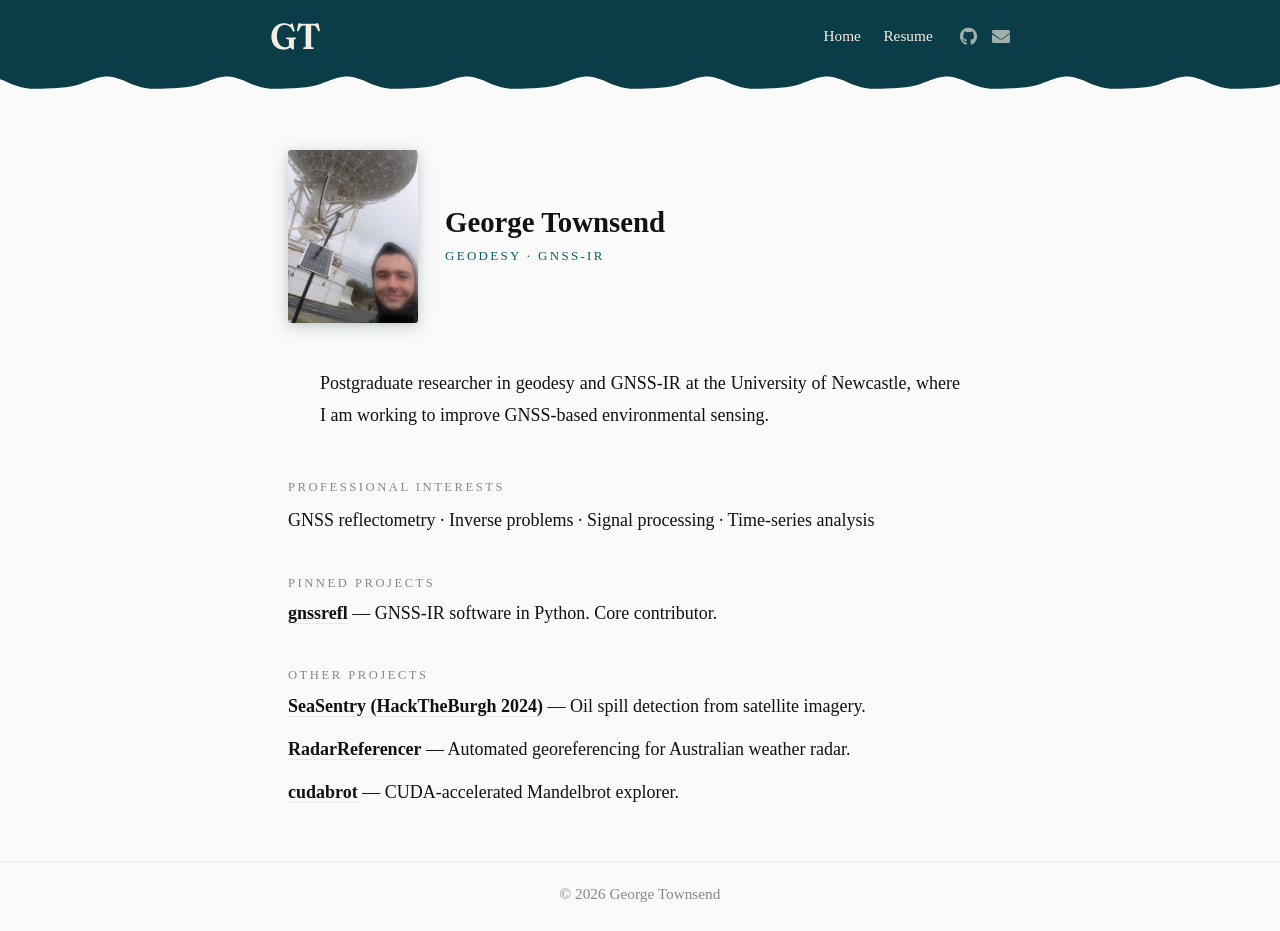
<file: index.html>
<!doctype html>
<html lang="en">
<head>
  <meta charset="utf-8">
  <meta name="viewport" content="width=device-width,initial-scale=1">
  <meta name="robots" content="noindex, nofollow">
  <title>George Townsend — Geodesy &amp; GNSS-IR</title>
  <meta name="description" content="George Townsend — postgraduate researcher in geodesy & GNSS-IR at the University of Newcastle.">

  <link rel="icon" type="image/svg+xml" href="/favicon.svg">

  <!-- Open Graph / Facebook / Slack / LinkedIn / Discord -->
  <meta property="og:type" content="website">
  <meta property="og:url" content="https://georgetownsend.com/">
  <meta property="og:title" content="George Townsend — Geodesy &amp; GNSS-IR">
  <meta property="og:description" content="Postgraduate researcher in geodesy & GNSS-IR at the University of Newcastle.">
  <meta property="og:image" content="https://georgetownsend.com/og-image.png">
  <meta property="og:image:width" content="1200">
  <meta property="og:image:height" content="630">
  <meta property="og:image:alt" content="George Townsend — Geodesy &middot; GNSS-IR">

  <!-- Twitter -->
  <meta name="twitter:card" content="summary_large_image">
  <meta name="twitter:title" content="George Townsend — Geodesy &amp; GNSS-IR">
  <meta name="twitter:description" content="Postgraduate researcher in geodesy & GNSS-IR at the University of Newcastle.">
  <meta name="twitter:image" content="https://georgetownsend.com/og-image.png">

  <link rel="preconnect" href="https://fonts.googleapis.com">
  <link rel="preconnect" href="https://fonts.gstatic.com" crossorigin>
  <link href="https://fonts.googleapis.com/css2?family=Fraunces:opsz,wght@9..144,600&display=swap" rel="stylesheet">
  <link rel="stylesheet" href="/styles.css">
  <link rel="stylesheet" href="https://cdnjs.cloudflare.com/ajax/libs/font-awesome/5.14.0/css/all.min.css">
</head>
<body>
  <header>
    <nav>
      <a href="/" class="site-name" aria-label="George Townsend — Home">GT</a>
      <div class="nav-right">
        <div class="nav-links">
          <a href="/">Home</a>
          <a href="/resume.pdf">Resume</a>
        </div>
        <div class="social-links">
          <a href="https://github.com/GeorgeTownsendd" target="_blank" rel="noopener" aria-label="GitHub"><i class="fab fa-github"></i></a>
          <a href="mailto:george@georgetownsend.com" aria-label="Email"><i class="fas fa-envelope"></i></a>
        </div>
      </div>
    </nav>
  </header>

  <div class="signal-wave" aria-hidden="true">
    <svg class="signal-wave-svg" preserveAspectRatio="none"><path id="signal-wave-path" d=""/></svg>
  </div>

  <main>
    <section class="profile">
      <img src="/warkworth_selfie.jpg" alt="George Townsend at the Warkworth GNSS site" class="profile-photo">
      <div class="profile-text">
        <h1>George Townsend</h1>
        <p class="tagline">Geodesy · GNSS-IR</p>
      </div>
    </section>

    <section class="bio">
      <p>
        Postgraduate researcher in geodesy and GNSS-IR at the University of Newcastle, where I am working to improve GNSS-based environmental sensing.
      </p>
    </section>

    <section class="section">
      <span class="label">Professional Interests</span>
      <p class="interests-line">GNSS reflectometry · Inverse problems · Signal processing · Time-series analysis</p>
    </section>

    <section class="section">
      <span class="label">Pinned Projects</span>
      <ul class="project-list">
        <li>
          <span class="proj-title"><a href="https://github.com/kristinemlarson/gnssrefl" target="_blank" rel="noopener">gnssrefl</a></span>
          &mdash; GNSS-IR software in Python. Core contributor.
        </li>
      </ul>
    </section>

    <section class="section">
      <span class="label">Other Projects</span>
      <ul class="project-list">
        <li>
          <span class="proj-title"><a href="https://github.com/GeorgeTownsendd/SeaSentry" target="_blank" rel="noopener">SeaSentry (HackTheBurgh 2024)</a></span>
          &mdash; Oil spill detection from satellite imagery.
        </li>
        <li>
          <span class="proj-title"><a href="https://github.com/GeorgeTownsendd/RadarReferencer" target="_blank" rel="noopener">RadarReferencer</a></span>
          &mdash; Automated georeferencing for Australian weather radar.
        </li>
        <li>
          <span class="proj-title"><a href="https://github.com/GeorgeTownsendd/cudabrot" target="_blank" rel="noopener">cudabrot</a></span>
          &mdash; CUDA-accelerated Mandelbrot explorer.
        </li>
      </ul>
    </section>
  </main>

  <footer>
    <p>&copy; <span id="year">2026</span> George Townsend</p>
  </footer>
  <script>document.getElementById('year').textContent = String(new Date().getFullYear());</script>
  <script>
  // Header signal-wave: fundamental (drifts left) + 2nd harmonic (drifts right),
  // phase-walking independently. y(x,t) = mid - A1·sin(2π(x+v1·t)/L1) - A2·sin(2π(x-v2·t)/L2)
  (function () {
    var path = document.getElementById('signal-wave-path');
    var svg  = document.querySelector('.signal-wave-svg');
    if (!path || !svg) return;
    var MID = 12, A1 = 6, L1 = 120, V1 = 5;     // fundamental, leftward (px/s)
    var      A2 = 1.5, L2 = 60,  V2 = 3;        // 2nd harmonic, leftward (px/s)
    var STEP = 3;
    var reduce = window.matchMedia('(prefers-reduced-motion: reduce)').matches;
    function frame() {
      // Phase from wall-clock time so the wave syncs across refreshes / visitors.
      var dt = Date.now() / 1000;
      var W = Math.ceil(svg.clientWidth) + STEP;
      var d = '';
      for (var x = 0; x <= W; x += STEP) {
        var y = MID
          - A1 * Math.sin(2 * Math.PI * (x + V1 * dt) / L1)
          - A2 * Math.sin(2 * Math.PI * (x + V2 * dt) / L2);
        d += (x === 0 ? 'M' : 'L') + x + ',' + y.toFixed(2) + ' ';
      }
      d += 'L' + W + ',0 L0,0 Z';
      path.setAttribute('d', d);
      if (!reduce) requestAnimationFrame(frame);
    }
    requestAnimationFrame(frame);
  })();
  </script>
</body>
</html>
</file>
<file: styles.css>
:root {
  --accent: #0a5d6e;
  --accent-soft: #2e7d8a;
  --header-bg: #0a3d47;
  --header-fg: #f4ede1;
  --header-fg-dim: rgba(244, 237, 225, 0.65);
  --black: #111111;
  --gray: #888888;
  --gray-light: #e8e8e8;
  --background: #fafaf8;
}

* { box-sizing: border-box; }

body {
  font-family: Georgia, 'Times New Roman', Times, serif;
  margin: 0;
  padding: 0;
  background-color: var(--background);
  color: var(--black);
  font-size: 18px;
  line-height: 1.75;
  text-align: left;
  word-wrap: break-word;
  overflow-wrap: break-word;
  display: flex;
  flex-direction: column;
  min-height: 100vh;
}

main {
  width: 740px;
  max-width: calc(100% - 2em);
  margin: 0 auto;
  padding: 3em 1em 1em;
  text-align: justify;
  hyphens: auto;
  -webkit-hyphens: auto;
  flex: 1 0 auto;
}

h1, h2, h3, h4 {
  margin: 0 0 0.5rem 0;
  color: var(--black);
  font-family: Georgia, 'Times New Roman', Times, serif;
  line-height: 1.2;
  font-weight: bold;
}

h1 { font-size: 2.5em; }
h2 { font-size: 1.6em; }
h3 { font-size: 1.25em; }

a {
  color: var(--accent);
  text-decoration: none;
  border-bottom: 1px solid transparent;
  transition: border-color 0.15s ease, color 0.15s ease;
}

a:hover { border-bottom-color: var(--accent); }

p { margin-bottom: 1.25em; }

img { max-width: 100%; height: auto; }

hr {
  border: none;
  border-top: 1px solid var(--gray-light);
  margin: 2em 0;
}

.label {
  font-size: 0.7em;
  letter-spacing: 0.2em;
  text-transform: uppercase;
  color: var(--gray);
  font-family: Georgia, serif;
  margin-bottom: 0.5em;
  display: block;
}

/* ── Header ───────────────────────────────────────── */
header {
  padding: 0 1.5em;
  background: var(--header-bg);
  color: var(--header-fg);
}

/* Header continues down through the signal-wave; its bottom edge is a
   live superposition of fundamental + 2nd harmonic with independent
   velocities (one drifting left, one drifting right). The path is computed
   each frame in JS so the harmonics phase-walk freely. */
.signal-wave {
  height: 24px;
  width: 100%;
  line-height: 0;
  overflow: hidden;
}

.signal-wave-svg {
  display: block;
  width: 100%;
  height: 24px;
}

.signal-wave-svg path {
  fill: var(--header-bg);
}

header nav {
  display: flex;
  align-items: center;
  justify-content: space-between;
  max-width: 740px;
  margin: 0 auto;
  height: 72px;
}

.site-name {
  font-family: 'Fraunces', Georgia, serif;
  font-size: 2em;
  letter-spacing: -0.02em;
  color: var(--header-fg);
  text-decoration: none;
  border-bottom: none;
  font-weight: 600;
  line-height: 1;
  font-feature-settings: "ss01";
}

.site-name:hover {
  border-bottom: none;
  color: var(--accent-soft);
}

.nav-right {
  display: flex;
  align-items: center;
  gap: 1.5em;
}

.nav-links {
  display: flex;
  gap: 1.25em;
}

.nav-links a {
  font-size: 0.85em;
  color: var(--header-fg);
  border-bottom: none;
}

.nav-links a:hover {
  color: var(--accent-soft);
  border-bottom: none;
}

.social-links {
  display: flex;
  align-items: center;
  gap: 0.85em;
}

.social-links a {
  color: var(--header-fg-dim);
  border-bottom: none;
  display: flex;
  align-items: center;
  transition: color 0.15s ease;
}

.social-links a:hover {
  color: var(--header-fg);
  border-bottom: none;
}

/* ── Profile block (home) ─────────────────────────── */
.profile {
  display: flex;
  align-items: center;
  gap: 1.5em;
  margin-bottom: 2.5em;
}

.profile-photo {
  width: 130px;
  height: auto;
  flex-shrink: 0;
  border-radius: 3px;
  display: block;
  box-shadow: 0 4px 18px rgba(10, 61, 71, 0.18), 0 2px 6px rgba(10, 61, 71, 0.10);
}

.profile-text h1 {
  font-size: 1.6em;
  margin: 0 0 0.2em 0;
}

.tagline {
  font-size: 0.72em;
  letter-spacing: 0.18em;
  text-transform: uppercase;
  color: var(--accent);
  margin: 0;
  font-family: Georgia, serif;
}

/* ── Sections ─────────────────────────────────────── */
.bio {
  margin-bottom: 2.5em;
  max-width: 640px;
  margin-left: auto;
  margin-right: auto;
}

.section { margin-bottom: 2em; }

.section > p:last-child { margin-bottom: 0; }

.interests-line { color: var(--black); margin-top: 0; }

.project-list {
  list-style: none;
  padding: 0;
  margin: 0;
}

.project-list li {
  margin-bottom: 0.85em;
  line-height: 1.55;
}

.project-list .proj-title { font-weight: bold; }

.project-list .proj-title a {
  color: var(--black);
  border-bottom: 1px solid var(--gray-light);
}

.project-list .proj-title a:hover {
  color: var(--accent);
  border-bottom-color: var(--accent);
}

/* ── Sub-page (e.g. GNSS-IR) ──────────────────────── */
.page-header { margin-bottom: 2.5em; }

.page-header h1 { font-size: 2em; margin-bottom: 0.25em; }

.page-header .tagline { color: var(--accent); }

.hero-photo {
  width: 100%;
  max-width: 480px;
  border-radius: 3px;
  margin: 1em 0 2em 0;
  box-shadow: 0 2px 12px rgba(0, 0, 0, 0.1);
}

/* ── Footer ───────────────────────────────────────── */
footer {
  text-align: center;
  padding: 1.25em 1em 1.5em;
  color: var(--gray);
  font-size: 0.85em;
  border-top: 1px solid var(--gray-light);
  margin-top: 0;
  flex-shrink: 0;
}

footer p { margin: 0; }

/* ── Responsive ───────────────────────────────────── */
@media (max-width: 740px) {
  body { font-size: 16px; }
  main { padding: 1.5em 1em; }
  .social-links { display: none; }
  .profile { gap: 1em; }
  .profile-photo { width: 96px; }
  .profile-text h1 { font-size: 1.35em; }
}
</file>
